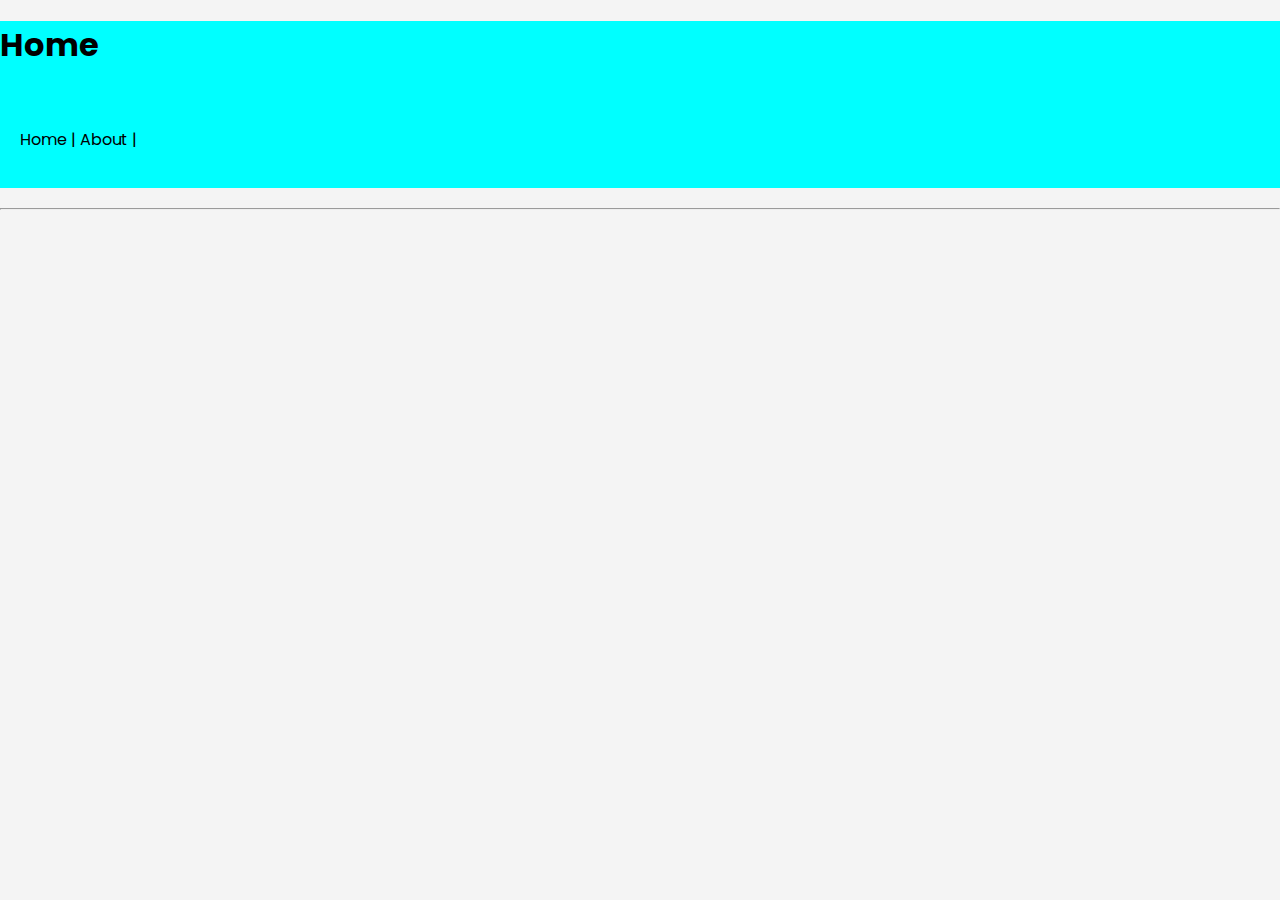
<file: index.html>
<!DOCTYPE html>
<html lang="en">
<head>
    <meta charset="UTF-8">
    <title>Cool Site</title>
    <link rel="stylesheet" href="style.css">
</head>
<body>
    <div class="topbar">
        <h1>Home</h1>
        <div class="Categories">
            <ul>
                <li><a href="index.html">Home </a></li>
                <label for=""> |</label>
                <li><a href="About.html">About </a></li>
                <label for=""> |</label>
                
                
               
                
                
            </ul>
        
        </div>
       



    </div>
    <hr>
    <!--<canvas id="canvas">Your browser doesn't support canvas</canvas>
    <script src="fire.js"></script>
    <div class="languages">
            <h2>Some Languages I code in:</h2>
            <ul>
                <li>Python</li>
                <img src="images/python.png">
                <li>Javascript, HTML, CSS</li>
                <img src="images/HTML.png">
                <li>Scratch(Is that a real language?)</li>
                <img src="images/scratchcat.png">
                <hr>
                <li>C#</li>
        
                <img src="images/c.png" alt="">
                <hr>
            </ul>
    </div>
 
    <hr>
    -->
        
        
       
    
</body>
</html>
</file>
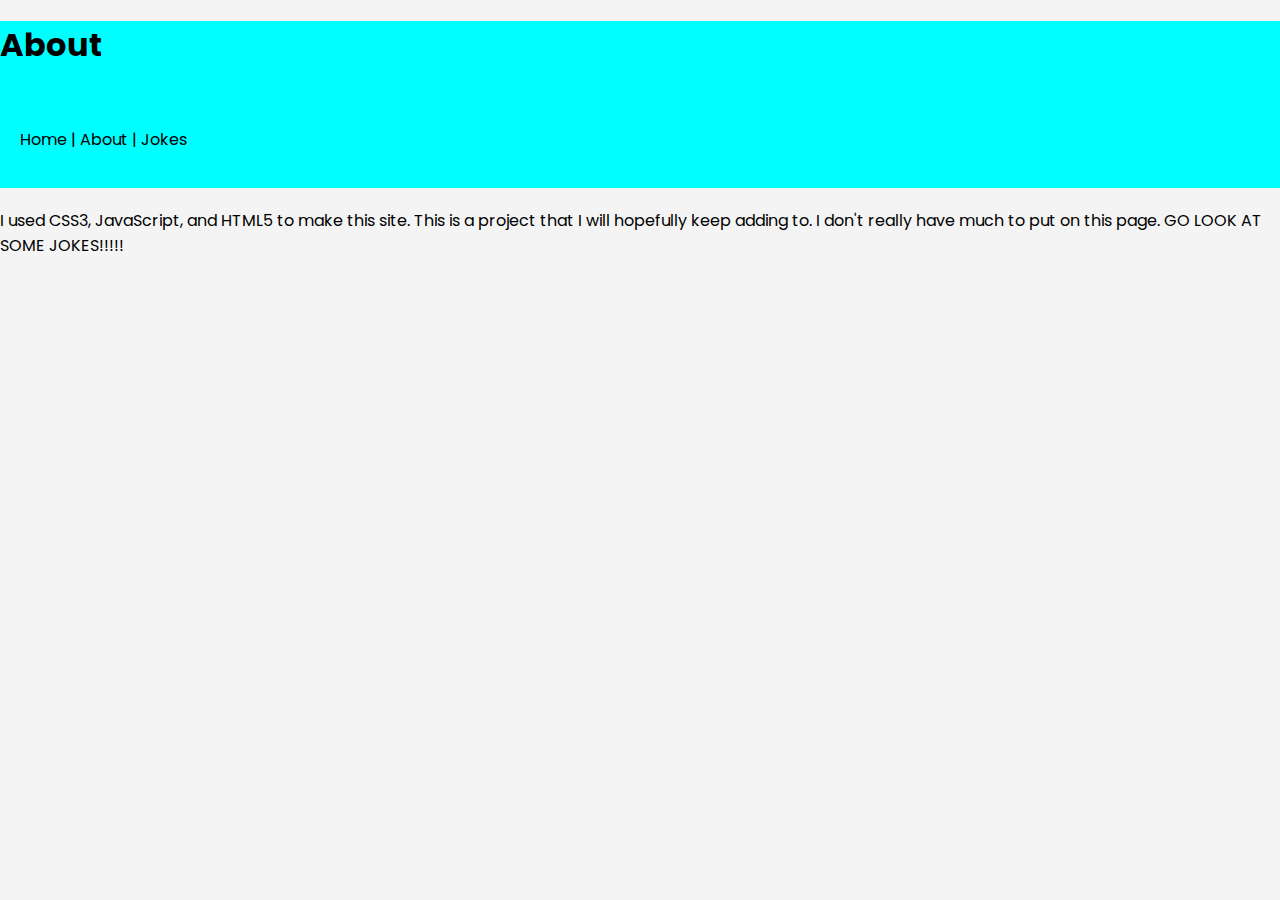
<file: About.html>
<!DOCTYPE html>
<html lang="en">
<head>
    <meta charset="UTF-8">
    <title>Cool Site</title>
    <link rel="stylesheet" href="Aboutstyle.css">
</head>
<body>
    <div class="topbar">
        <h1>About</h1>
        <div class="Categories">
            <ul>
                <li><a href="Index.html">Home </a></li>
                <label for=""> |</label>
                <li><a href="About.html">About </a></li>
                <label for=""> |</label>
                <li><a href="Jokes.html">Jokes </a></li>
                
                
                
                
            </ul>

        </div>
        


    </div>
    <div class="about">
        <p>
            I used CSS3, JavaScript, and HTML5 to make this site. This is a project that I 
            will hopefully keep adding to. I don't really have much to put on this page. GO LOOK AT SOME
            JOKES!!!!!
        </p>
    </div>
</body>
</html>
</file>
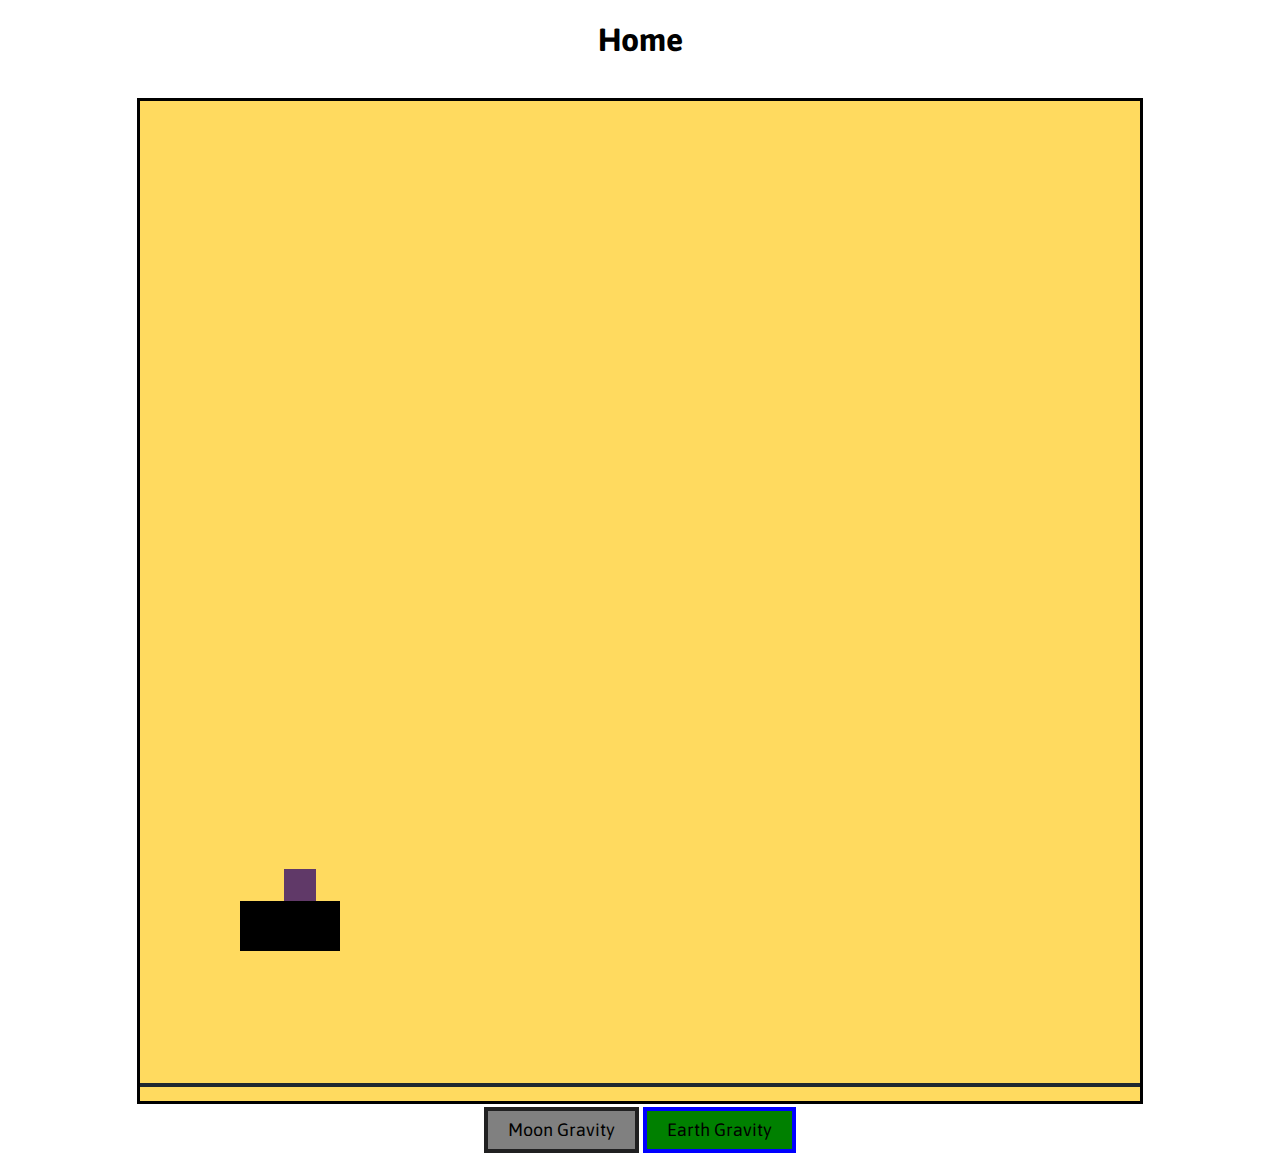
<file: game.html>
<!DOCTYPE html>
<html lang="en">
<head>
    <meta charset="UTF-8">
    <title>Things</title>
    <style>
    @import url('https://fonts.googleapis.com/css?family=Asap:500,700');
    canvas{
        border: 3px solid black;
    }
    body{
        font-family: Asap,sans-serif;
        text-align: center;
    }
    button{
        padding: 10px 20px;
        border: 0;
        
        cursor: pointer;
        
        font-size: 18px;
        line-height: 1;
        font-family: Asap, sans-serif;
    }
    #moon{
        background: grey;
        border: 4px solid rgb(32, 32, 33);
    }
    #earth{
        background: green;
        border: 4px solid Blue;
    }
    a{
    text-decoration: none;
    color: black;
  
}
    a:hover{
        color:red;

    }
    a:active{
        color:green
    }
    </style>
</head>
<body>
    <h1><a href="Main.html">Home</a></h1>
    <br>
    <canvas></canvas>
    <script>
    
    var context,controller,rectangle,loop;
    context = document.querySelector("canvas").getContext("2d");
    context.canvas.height = 1000;
    context.canvas.width = 1000;

    rectangle = {
        height:32,
        jumping:true,
        width:32,
        x:144,
        x_velocity:0,
        y:0,
        y_velocity:0
    };
    controller = {
        left:false,
        right:false,
        up:false,
        keyListener:function(event){
            var key_state = (event.type == "keydown")?true:false;
            switch(event.keyCode){
                case 37:
                    controller.left = key_state;
                break;
                case 38:
                    controller.up = key_state;
                break
                case 39:
                    controller.right = key_state;
                break;
                

            }
        }
    };
    var grav = 2.5;
    function MoonGrav(){
        grav = 0.5;


    }
    function EarthGrav(){
        grav = 2.5;
    }
    loop = function(){
        if(controller.up && rectangle.jumping == false){
            rectangle.y_velocity -= 50;
            rectangle.jumping = true;
        }
        if(controller.left){
            rectangle.x_velocity -= 1;
        }
        if(controller.right){
            rectangle.x_velocity += 1;
        }
        rectangle.y_velocity += grav;//gravity
        rectangle.x += rectangle.x_velocity;
        rectangle.y += rectangle.y_velocity;
        rectangle.x_velocity *= 0.9;
        rectangle.y_velocity *= 0.9;
        if (rectangle.y > context.canvas.height - 16 - 32){
            rectangle.jumping = false;
            rectangle.y = context.canvas.height - 16 - 32;
            rectangle.y_velocity = 0;
        }
        if (rectangle.y > context.canvas.height - 200 - 32 && rectangle.x > 100 && rectangle.x < 200 && rectangle.y < context.canvas.height - 100){
            rectangle.jumping = false;
            rectangle.y = context.canvas.height - 200 - 32;
            rectangle.y_velocity = 0;
        }

        if(rectangle.x < -32){
            rectangle.x = context.canvas.width;
        }else if(rectangle.x > context.canvas.width){
            rectangle.x = -32;
        }
        context.fillStyle = "#FFDA5F";
        context.fillRect(0,0,context.canvas.width,context.canvas.height);
        context.fillStyle = "#603968"
        context.beginPath();
        context.rect(rectangle.x,rectangle.y,rectangle.width,rectangle.height);
        context.fill();
    
        context.strokeStyle = "#202830";
        context.lineWidth = 4;
        context.beginPath();
        context.moveTo(0,context.canvas.height - 16);
        context.lineTo(context.canvas.width,context.canvas.height - 16);
        context.stroke();
        context.beginPath();
        context.fillStyle = "black";
        //context.moveTo(100,context.canvas.height - 200);
        context.fillRect(100,context.canvas.height - 200,100,50);
        //context.lineTo(200,context.canvas.height - 200);
        context.stroke();

        window.requestAnimationFrame(loop);














    }
    window.addEventListener("keydown",controller.keyListener);
    window.addEventListener("keyup", controller.keyListener);
    window.requestAnimationFrame(loop);
    
    </script>
    <br>
    <button onclick="MoonGrav();" id="moon">Moon Gravity</button>
    <button onclick="EarthGrav();" id="earth">Earth Gravity</button>
</body>
</html>
</file>
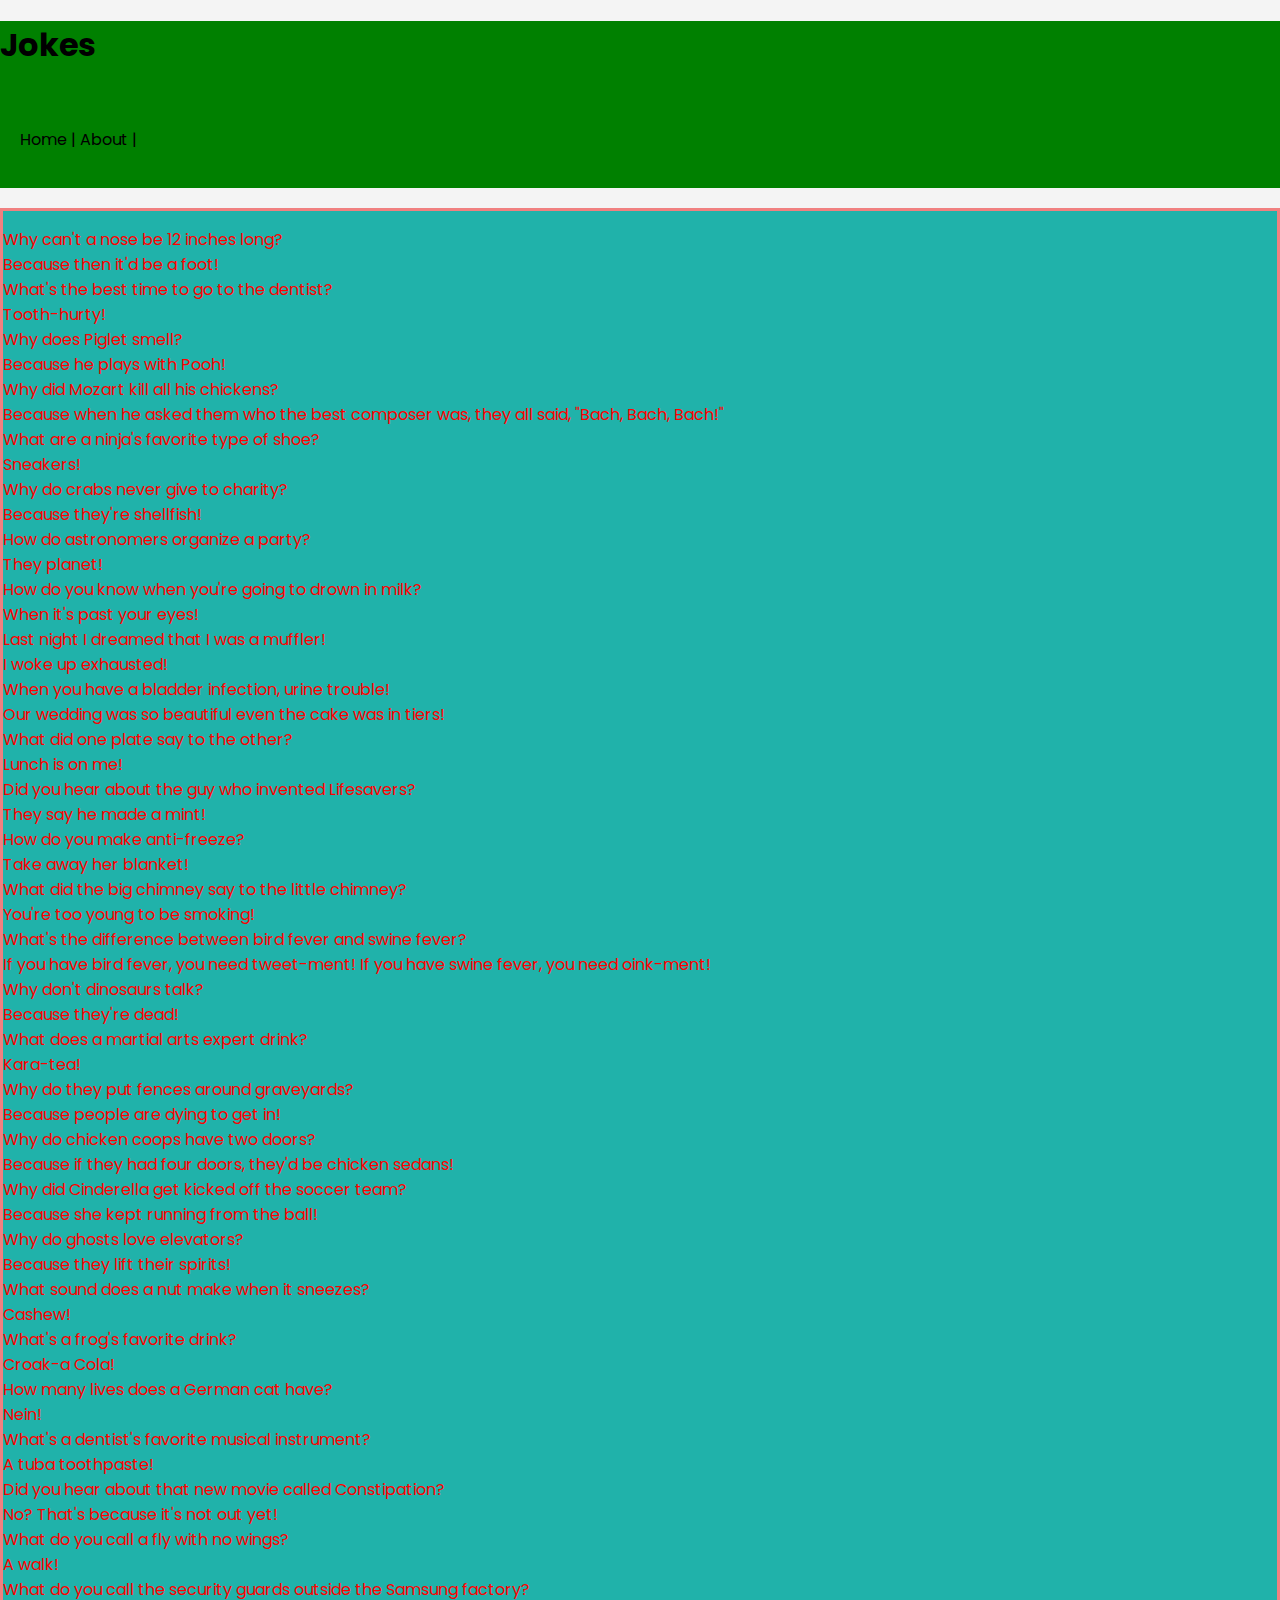
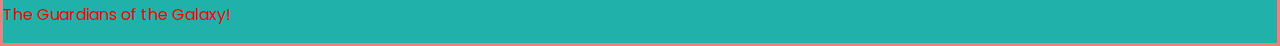
<file: Jokes.html>
<!DOCTYPE html>
<html lang="en">
<head>
    <meta charset="UTF-8">
    <title>Cool Site</title>
    <link rel="stylesheet" href="Jokestyle.css">
</head>
<body>
    <div class="topbar">
        <h1>Jokes</h1>
        <div class="Categories">
            <ul>
                <li><a href="index.html">Home </a></li>
                <label for=""> |</label>
                <li><a href="About.html">About </a></li>
                <label for=""> |</label>
               
                
                
    
                
                
                
            </ul>

        </div>



    </div>
    <div class="jokes">
   
        <p>Why can't a nose be 12 inches long?<br>

        Because then it'd be a foot!<br>
            
        What's the best time to go to the dentist?<br>
            
        Tooth-hurty!<br>
            
        Why does Piglet smell?<br>
            
        Because he plays with Pooh!<br>
            
        Why did Mozart kill all his chickens?<br>
            
        Because when he asked them who the best composer was, they all said, "Bach, Bach, Bach!"<br>
            
        What are a ninja's favorite type of shoe?<br>
            
        Sneakers!<br>
            
        Why do crabs never give to charity?<br>
            
        Because they're shellfish!<br>
            
        How do astronomers organize a party?<br>
            
        They planet!<br>
            
        How do you know when you're going to drown in milk?<br>
            
        When it's past your eyes!<br>
            
        Last night I dreamed that I was a muffler!<br>
            
        I woke up exhausted!<br>
            
        When you have a bladder infection, urine trouble!<br>
        
        Our wedding was so beautiful even the cake was in tiers!<br>
            
        What did one plate say to the other?<br>
            
        Lunch is on me!<br>
            
        Did you hear about the guy who invented Lifesavers?<br>
            
        They say he made a mint!<br>
            
        How do you make anti-freeze?<br>
            
        Take away her blanket!<br>
            
        What did the big chimney say to the little chimney?<br>
            
        You're too young to be smoking!<br>
            
        What's the difference between bird fever and swine fever?<br>
            
        If you have bird fever, you need tweet-ment! If you have swine fever, you need oink-ment!<br>
            
        Why don't dinosaurs talk?<br>
            
        Because they're dead!<br>
            
        What does a martial arts expert drink?<br>
            
        Kara-tea!<br>
            
        Why do they put fences around graveyards?<br>
            
        Because people are dying to get in!<br>
            
        Why do chicken coops have two doors?<br>
            
        Because if they had four doors, they'd be chicken sedans!<br>
            
        Why did  Cinderella get kicked off the soccer team?<br>
            
        Because she kept running from the ball!<br>
            
        Why do ghosts love elevators?<br>
            
        Because they lift their spirits!<br>
            
        What sound does a nut make when it sneezes?<br>
            
        Cashew!<br>
            
        What's a frog's favorite drink?<br>
            
        Croak-a Cola!<br>
            
        How many lives does a German cat have?<br>
            
        Nein!<br>
            
        What's a dentist's favorite musical instrument?<br>
            
        A tuba toothpaste!<br>
            
        Did you hear about that new movie called Constipation?<br>
            
        No? That's because it's not out yet!<br>
            
        What do you call a fly with no wings?<br>
            
        A walk!<br>
            
        What do you call the security guards outside the Samsung factory?<br>
            
        The Guardians of the Galaxy!</p>
            
            

    </div>
</body>
</html>
</file>
<file: style.css>
@import url("https://fonts.googleapis.com/css?family=Poppins");

header{
    font-size: 50px;
    text-align: center;
    

}
a{
    text-decoration: none;
    color: black;
  
}
a:hover{
    color:red;

}
a:active{
    color:green
}


body{
    
    font-family: Poppins,sans-serif;
    background-color: #f4f4f4;
    margin: 0;
}
.topbar{
    background-color: aqua;

}
.Categories{
 
    padding: 20px;
    margin: 20px 0;
    border-radius: 15px;
    
}
.Categories h2{
    text-align: center;
}
.Categories ul{
    padding: 0;
    list-style: none;
}
.Categories li{
    padding-bottom: 6px;
    display: inline;
    
}
hr{
    margin:0;
    padding: 0;
}

.languages ul{
    list-style: circle;
}
</file>
<file: Aboutstyle.css>
@import url("https://fonts.googleapis.com/css?family=Poppins");

header{
    font-size: 50px;
    text-align: center;
    

}
a{
    text-decoration: none;
    color: black;
  
}
a:hover{
    color:red;

}
a:active{
    color:green
}


body{
    
    font-family: Poppins,sans-serif;
    background-color: #f4f4f4;
    margin: 0;
}
.topbar{
    background-color: aqua;

}
.Categories{
 
    padding: 20px;
    margin: 20px 0;
    border-radius: 15px;
    
}
.Categories h2{
    text-align: center;
}
.Categories ul{
    padding: 0;
    list-style: none;
}
.Categories li{
    padding-bottom: 6px;
    display: inline;
    
}
hr{
    margin:0;
    padding: 0;
}

.languages ul{
    list-style: circle;
}
</file>
<file: Jokestyle.css>
@import url("https://fonts.googleapis.com/css?family=Poppins");

header{
    font-size: 50px;
    text-align: center;
    

}
a{
    text-decoration: none;
    color: black;
  
}
a:hover{
    color:orange;

}
a:active{
    color:green
}


body{
    
    font-family: Poppins,sans-serif;
    background-color: #f4f4f4;
    margin: 0;
}
.topbar{
    background-color: Green;

}
.Categories{
 
    padding: 20px;
    margin: 20px 0;
    border-radius: 15px;
    
}
.Categories h2{
    text-align: center;
}
.Categories ul{
    padding: 0;
    list-style: 1;
}
.Categories li{
    padding-bottom: 6px;
    display: inline;
    
}
.jokes{
    background-color: lightseagreen;
    border: 3px solid lightcoral;
    color: red;
}
</file>
